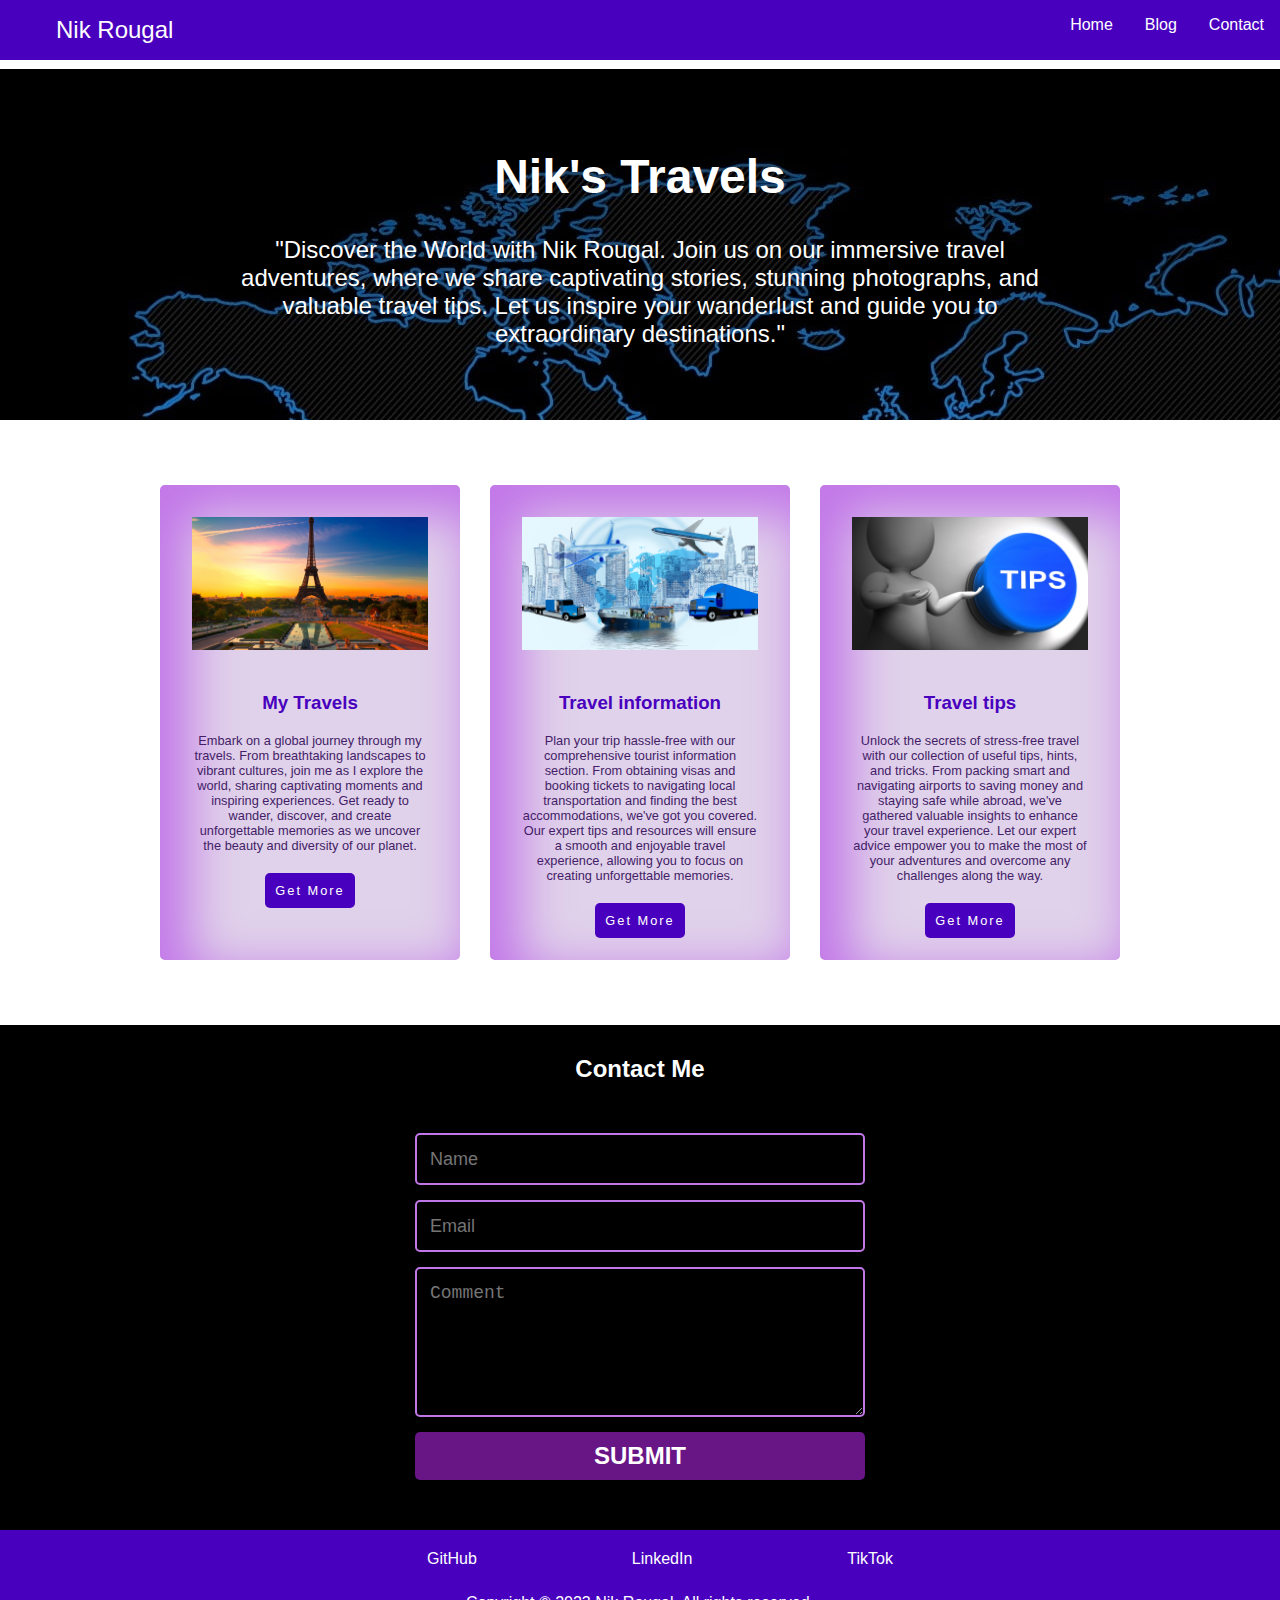
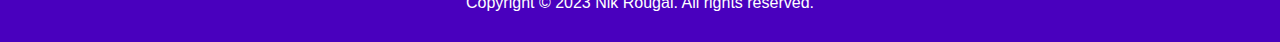
<file: index.html>
<!DOCTYPE html>
<html lang="en">
  <head>
    <meta charset="UTF-8" />
    <meta name="viewport" content="width=device-width, initial-scale=1.0" />
    <title>Nik's Travels</title>
    <link rel="icon" href="/travel-fav.png" type="image/x-icon" />
    <link rel="stylesheet" href="style.css" />
    <link
      rel="stylesheet"
      href="https://cdnjs.cloudflare.com/ajax/libs/font-awesome/4.7.0/css/font-awesome.min.css"
    />
    <script type="text/javascript" src="script.js" defer=""></script>
  </head>
  <body>
    <header>
      <nav>
        <ul class="topnav" id="myTopnav">
          <li class="nav-logo">Nik Rougal</li>
          <li class="nav-links"><a href="#home-section">Home</a></li>
          <li class="nav-links"><a href="#blog">Blog</a></li>
          <li class="nav-links"><a href="#contact-section">Contact</a></li>
          <li class="icon">
            <a href="javascript:void(0);" onclick="myFunction()">
              <i class="fa fa-bars"></i>
            </a>
          </li>
        </ul>
      </nav>
    </header>
    <main>
      <section id="home-section">
        <!-- image as a background -->
        <div id="home-content">
          <h1>Nik's Travels</h1>
          <p>
            "Discover the World with Nik Rougal. Join us on our immersive travel adventures,
            where we share captivating stories, stunning photographs, and valuable travel tips.
            Let us inspire your wanderlust and guide you to extraordinary destinations."
          </p>
        </div>
      </section>
      <section id="blog">
        <article class="blog-element">
          <figure class="image-card"><img src="/eifel-tower.jpg" alt="Eifel Tower" /></figure>
          <div class="content">
            <h3>My Travels</h3>
            <p>
              Embark on a global journey through my travels. From breathtaking landscapes to
              vibrant cultures, join me as I explore the world, sharing captivating moments and
              inspiring experiences. Get ready to wander, discover, and create unforgettable
              memories as we uncover the beauty and diversity of our planet.
            </p>
            <a href="/blogpost-my-travels.html" target="_blank" class="button">Get More</a>
          </div>
        </article>
        <article class="blog-element">
          <figure class="image-card">
            <img src="/travel-info.jpg" alt="Image containig pictures of various vehicals" />
          </figure>
          <div class="content">
            <h3>Travel information</h3>
            <p>
              Plan your trip hassle-free with our comprehensive tourist information section.
              From obtaining visas and booking tickets to navigating local transportation and
              finding the best accommodations, we've got you covered. Our expert tips and
              resources will ensure a smooth and enjoyable travel experience, allowing you to
              focus on creating unforgettable memories.
            </p>
            <a href="/blogpost-info.html" target="_blank" class="button">Get More</a>
          </div>
        </article>
        <article class="blog-element">
          <figure class="image-card">
            <img src="/tips.jpg" alt="Pictures containg the word 'tips'" />
          </figure>
          <div class="content">
            <h3>Travel tips</h3>
            <p>
              Unlock the secrets of stress-free travel with our collection of useful tips,
              hints, and tricks. From packing smart and navigating airports to saving money and
              staying safe while abroad, we've gathered valuable insights to enhance your
              travel experience. Let our expert advice empower you to make the most of your
              adventures and overcome any challenges along the way.
            </p>
            <a href="/blogpost-tips.html" target="_blank" class="button">Get More</a>
          </div>
        </article>
      </section>
      <section id="contact-section">
        <h2>Contact Me</h2>
        <form action="https://httpbin.org/post" method="post" target="_blank">
          <input name="name" type="text" class="feedback-input" placeholder="Name" required />
          <input
            name="email"
            type="text"
            class="feedback-input"
            placeholder="Email"
            required
          />
          <textarea
            name="text"
            class="feedback-input"
            placeholder="Comment"
            required
          ></textarea>
          <input type="submit" value="SUBMIT" />
        </form>
      </section>
    </main>
    <footer>
      <ul>
        <li>
          <a href="https://github.com/" class="social-media-link" target="_blank">GitHub</a>
        </li>
        <li>
          <a href="https://www.linkedin.com/" class="social-media-link" target="_blank"
            >LinkedIn</a
          >
        </li>
        <li>
          <a href="https://www.tiktok.com/" class="social-media-link" target="_blank"
            >TikTok</a
          >
        </li>
      </ul>
      <div class="copyright">Copyright &copy; 2023 Nik Rougal. All rights reserved.</div>
    </footer>
  </body>
</html>
</file>
<file: style.css>
* {
  box-sizing: border-box;
}
body {
  font-family: Verdana, Geneva, Tahoma, sans-serif;
  padding-top: 68.76px;
  margin: auto;
}
img {
  width: 100%;
}

/* Navigation bar */
nav {
  position: fixed;
  top: 0;
  z-index: 10;
  width: 100%;
}
nav ul {
  display: flex;
  width: 100%;
  background-color: rgb(73, 0, 190);
  color: #fff;
  margin: 0;
}
nav li {
  list-style-type: none;
  padding: 1rem;
}
nav a {
  text-decoration: none;
  color: #fff;
}
.nav-logo {
  flex: 1;
  font-size: 1.5rem;
  user-select: none;
}
nav li:not(:first-child):hover {
  background-color: rgb(242, 153, 242);
  transition: 0.3s ease;
}
.icon {
  display: none;
  position: absolute;
  top: 0;
  right: 0;
}
@media screen and (max-width: 600px) {
  nav ul li:not(:first-child) {
    display: none;
  }

  nav ul {
    flex-direction: column;
  }

  .topnav.responsive .nav-links {
    flex-direction: column;
    display: block;
    text-align: left;
  }

  .topnav.responsive .nav-links {
    margin-right: 0;
    margin-bottom: 5px;
  }

  .icon {
    display: block !important;
    cursor: pointer;
  }
}

/* Footer */
footer {
  background-color: rgb(73, 0, 190);
  padding: 20px;
}
footer ul {
  max-width: 800px;
  margin: 0 auto;
  display: flex;
  flex: 1;
  justify-content: space-evenly;
  align-items: center;
  list-style: none;
}
footer ul li a {
  color: white;
  text-decoration: none;
  padding: 0.5rem;
}
footer a:hover {
  color: rgb(212, 229, 24);
  text-decoration: underline;
}
.copyright {
  color: #fff;
  margin: 10px 0;
  text-align: center;
  padding-top: 1rem;
}

/* Home Section */
#home-section {
  text-align: center;
  padding: 3rem 0;

  background-image: url('/world.jpg');
  color: white;
  width: auto;
}
#home-content {
  max-width: 800px;
  text-align: center;
  margin: auto;
}
#home-section h1 {
  font-size: 3rem;
  margin-bottom: 2rem;
}
#home-section p {
  font-size: 1.5rem;
}

/* Blog Section */
.button {
  text-decoration: none;
  font-size: 0.8rem;
  color: #fff;
  letter-spacing: 2px;
  display: inline-block;
  background-color: rgb(73, 0, 190);
  padding: 10px;
  border-radius: 5px;
}
.button:hover {
  background-color: rgb(139, 103, 246);
  transition: 0.5s ease;
}
#blog {
  width: 75%;
  margin: 65px auto;
  display: grid;
  grid-template-columns: repeat(auto-fit, minmax(270px, 1fr));
  grid-gap: 30px;
}
.blog-element {
  background-color: rgb(224, 210, 234);
  padding: 17px;
  border-radius: 5px;
  box-shadow: 20px 20px 50px 10px rgb(194, 119, 232) inset;
  transition: transform 0.3s ease, box-shadow 0.3s ease;
}
.blog-element:hover {
  transform: translateY(-10px);
  box-shadow: 0px 12px 20px 0px rgba(0, 0, 0, 0.15);
}
.content {
  text-align: center;
  padding: 5px 15px;
}
.content h3 {
  color: rgb(73, 0, 190);
}
.content p {
  font-size: 0.8rem;
  color: rgb(67, 29, 103);
  margin-bottom: 20px;
}
.image-card {
  margin: 15px;
}

/* Contact Section */
#contact-section {
  background-color: black;
  color: #fff;
  padding-bottom: 50px;
}
#contact-section h2 {
  text-align: center;
  padding-top: 30px;
}
form {
  max-width: 450px;
  margin: 50px auto 0;
}
.feedback-input {
  color: #fff;
  font-weight: 500;
  font-size: 18px;
  border-radius: 5px;
  line-height: 22px;
  background-color: transparent;
  border: 2px solid rgb(194, 119, 232);
  transition: all 0.3s;
  padding: 13px;
  margin-bottom: 15px;
  width: 100%;
  box-sizing: border-box;
  outline: 0;
}
.feedback-input:focus {
  border: 2px solid rgb(104, 21, 134);
}
textarea {
  height: 150px;
  line-height: 150%;
  resize: vertical;
}
[type='submit'] {
  width: 100%;
  background: rgb(104, 21, 134);
  border-radius: 5px;
  border: 0;
  cursor: pointer;
  color: white;
  font-size: 24px;
  padding-top: 10px;
  padding-bottom: 10px;
  transition: all 0.3s;
  margin-top: -4px;
  font-weight: 700;
}
[type='submit']:hover {
  background: rgb(139, 103, 246);
}
</file>
